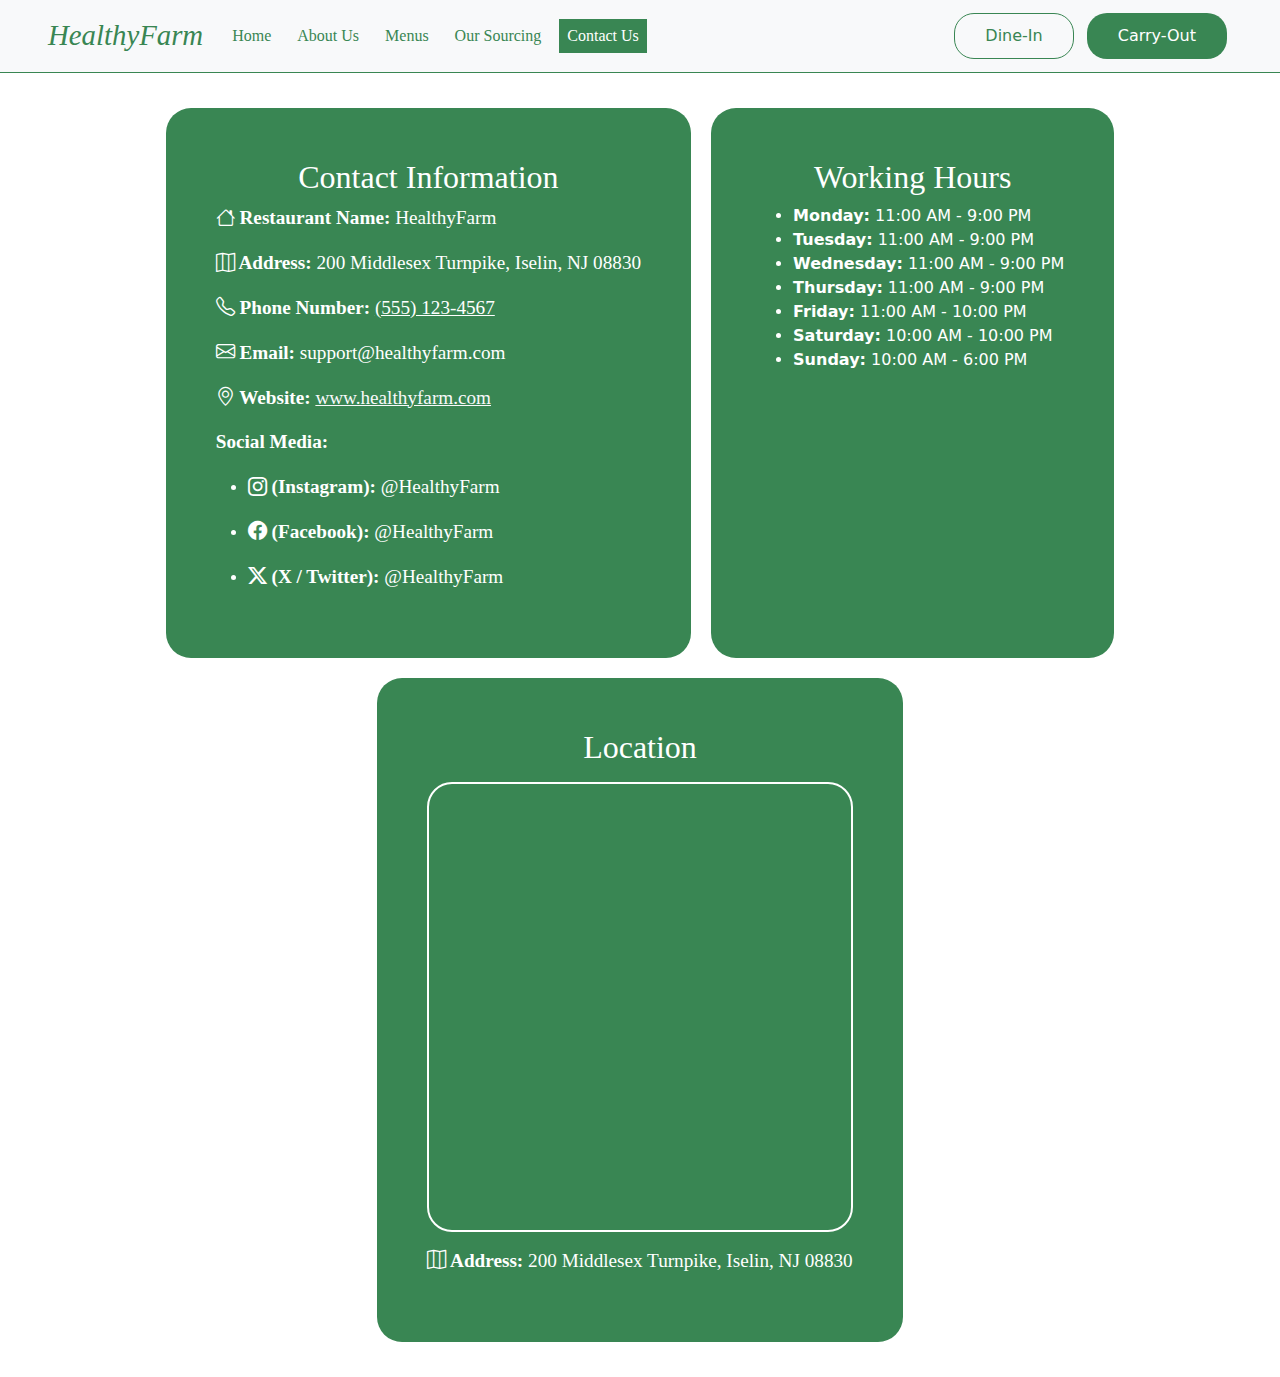
<file: contact-us.html>
<!DOCTYPE html>
<html>
  <head lang="en">
    <meta charset="utf-8" />
    <meta name="viewport" content="width=device-width, initial-scale=1" />
    <!-- Latest compiled and minified CSS -->
    <link
      href="https://cdn.jsdelivr.net/npm/bootstrap@5.3.3/dist/css/bootstrap.min.css"
      rel="stylesheet"
      integrity="sha384-QWTKZyjpPEjISv5WaRU9OFeRpok6YctnYmDr5pNlyT2bRjXh0JMhjY6hW+ALEwIH"
      crossorigin="anonymous"
    />

    <!-- Bootstrap Icons -->
    <link
      rel="stylesheet"
      href="https://cdn.jsdelivr.net/npm/bootstrap-icons@1.11.3/font/bootstrap-icons.min.css"
    />

    <!-- Google Fonts-->
    <link rel="preconnect" href="https://fonts.googleapis.com" />
    <link rel="preconnect" href="https://fonts.gstatic.com" crossorigin />
    <link
      href="https://fonts.googleapis.com/css2?family=Roboto:ital,wght@0,100..900;1,100..900&display=swap"
      rel="stylesheet"
    />

    <link href="styles/style.css" rel="stylesheet" type="text/css" />

    <link href="styles/contact-us.css" rel="stylesheet" type="text/css" />

    <link rel="icon" href="resources/leaf-16.ico" type="image/ico" sizes="16x16" />

    <title>HealthyFarm - Contact Us</title>
  </head>
  <body>
    <nav class="navbar navbar-expand-lg sticky-top bg-light">
      <div class="container-fluid px-5">
        <a class="navbar-brand" href="index.html">HealthyFarm</a>
        <button
          class="btn navbar-toggler"
          type="button"
          data-bs-toggle="collapse"
          data-bs-target="#navbarCollapseContent"
          aria-controls="navbarCollapseContent"
          aria-expanded="false"
          aria-label="Toggle Navigation"
        >
          <i class="bi bi-list"></i>
        </button>
        <div class="collapse navbar-collapse" id="navbarCollapseContent">
          <ul class="navbar-nav nav-links">
            <li class="nav-item">
              <a href="index.html" class="nav-link">Home</a>
            </li>
            <li class="nav-item">
              <a href="about-us.html" class="nav-link">About Us</a>
            </li>
            <li class="nav-item">
              <a href="menus.html" class="nav-link">Menus</a>
            </li>
            <li class="nav-item">
              <a href="our-sourcing.html" class="nav-link">Our Sourcing</a>
            </li>
            <li class="nav-item">
              <a href="contact-us.html" class="nav-link active">Contact Us</a>
            </li>
          </ul>
          <ul class="navbar-nav ms-auto">
            <li class="nav-item">
              <a href="#" class="btn btn-outline main-color me-2 order-btn">Dine-In</a>
            </li>
            <li class="nav-item">
              <a href="#" class="btn order-btn">Carry-Out</a>
            </li>
          </ul>
        </div>
      </div>
    </nav>

    <div id="contact-us" class="container">
      <div class="d-flex justify-content-center flex-wrap text-white">
        <div class="section">
          <h2>Contact Information</h2>
          <p><b><i class="bi bi-house"></i> Restaurant Name:</b> HealthyFarm</p>
          <p><b><i class="bi bi-map"></i> Address:</b> 200 Middlesex Turnpike, Iselin, NJ 08830</p>
          <p><b><i class="bi bi-telephone"></i> Phone Number:</b> <u>(555) 123-4567</u></p>
          <p><b><i class="bi bi-envelope"></i> Email:</b> support@healthyfarm.com</p>
          <p><b><i class="bi bi-geo-alt"></i> Website:</b> <a href="index.html" class="link-light">www.healthyfarm.com</a></p>
          <p><b>Social Media:</b></p>
          <ul>
            <li>
              <p><b><i class="bi bi-instagram"></i> (Instagram):</b> @HealthyFarm</p>
            </li>
            <li>
              <p><b><i class="bi bi-facebook"></i> (Facebook):</b> @HealthyFarm</p>
            </li>
            <li>
              <p><b><i class="bi bi-twitter-x"></i> (X / Twitter): </b> @HealthyFarm</p>
            </li>
          </ul>
        </div>
        <div class="section">
          <h2>Working Hours</h2>
          <ul>
            <li><b>Monday:</b> 11:00 AM - 9:00 PM</li>
            <li><b>Tuesday:</b> 11:00 AM - 9:00 PM</li>
            <li><b>Wednesday:</b> 11:00 AM - 9:00 PM</li>
            <li><b>Thursday:</b> 11:00 AM - 9:00 PM</li>
            <li><b>Friday:</b> 11:00 AM - 10:00 PM</li>
            <li><b>Saturday:</b> 10:00 AM - 10:00 PM</li>
            <li><b>Sunday:</b> 10:00 AM - 6:00 PM</li>
          </ul>
        </div>
        <div class="section">
          <h2>Location</h2>
          <iframe
            src="https://www.google.com/maps/embed?pb=!1m18!1m12!1m3!1d2583.1499462413485!2d-74.32786975978212!3d40.57153651083798!2m3!1f0!2f0!3f0!3m2!1i1024!2i768!4f13.1!3m3!1m2!1s0x89c3b68f5aa55555%3A0x2c7a840f1dd91220!2shealth%20farm!5e0!3m2!1sen!2sus!4v1743534923144!5m2!1sen!2sus"
            width="100%"
            height="450"
            style="border: 2px solid white; border-radius: 25px;"
            allowfullscreen=""
            loading="lazy"
            referrerpolicy="no-referrer-when-downgrade"
            class="my-2"
          ></iframe>
          <p class="text-center"><b><i class="bi bi-map"></i> Address:</b> 200 Middlesex Turnpike, Iselin, NJ 08830</p>
        </div>
      </div>
    </div>

    <div id="order-content" class="justify-content-center align-items-center">
      <div class="window d-flex justify-content-around align-items-center flex-column p-5">
        <button type="button" class="close-btn"><i class="bi bi-x"></i></button>
        <h1 class="fancy-headline">Sign In To Order</h1>
        <div class="container">
          <h3>Email Address</h3>
          <input type="text" placeholder="username@email.com" name="email" class="form-control" />
        </div>
        <div class="container">
          <h3>Password</h3>
          <input type="password" placeholder="Password" name="password" class="form-control" />
        </div>
        <button class="btn w-100">Sign In</button>
        <a href="#" class="link-success">Don't have an account? Register now!</a>
      </div>
    </div>
    <!-- Latest compiled and minified Script -->
    <script
      src="https://cdn.jsdelivr.net/npm/bootstrap@5.3.3/dist/js/bootstrap.bundle.min.js"
      integrity="sha384-YvpcrYf0tY3lHB60NNkmXc5s9fDVZLESaAA55NDzOxhy9GkcIdslK1eN7N6jIeHz"
      crossorigin="anonymous"
    ></script>
    <script src="scripts/hashChange.js"></script>
    <script src="scripts/orderButtons.js"></script>
    <script src="scripts/scrollNavbar.js"></script>
  </body>
</html>
</file>
<file: styles/style.css>
* {
  --main-color: #398653;
  --darker-main: #285e3a;
  --second-color: #e3e3e3;
  scrollbar-color: var(--main-color) var(--darker-main);
}

h1, h2, h3, h4, h5 {
    font-family: "Nunito Sans";
}

p, span, a {
    font-family: "Lora", Serif;
    font-size: 1.2rem;
}

img {
  user-select: none;
}

.navbar {
  transition: box-shadow 0.6s ease;
  border-bottom: solid 1px var(--main-color);
  overflow: hidden;
}

.navbar-brand,
.nav-link,
.fancy-btn:hover {
  color: var(--main-color);
}

.navbar-brand {
  font-style: italic;
  font-family: "Times New Roman", Times, serif;
  font-size: 1.8rem;
}

.navbar-brand:hover {
  color: var(--main-color);
}

.nav-link {
  transition-property: background-color, color;
  transition-timing-function: ease;
  transition-duration: 0.6s;
  display: inline-block;
  margin: 5px;
  padding: 5px;
}

.nav-link.active,
.nav-link:hover,
.btn-outline.main-color:hover {
  color: white !important;
  background-color: var(--main-color);
}

.navbar-nav .btn {
    margin: 5px;
}

.btn {
  color: white;
  background-color: var(--main-color);
  padding: 10px 30px !important;
  border-radius: 20px;
  transition-property: background-color, color, border-color;
  transition-timing-function: ease;
  transition-duration: 0.6s;
  display: inline-block;
  position: relative;
  overflow: hidden;
}

.btn-outline {
  background-color: rgb(0, 0, 0, 0);
  color: white;
  border: 1px solid white;
}

.btn-outline:not(.main-color):not(.fancy-btn):hover {
  background-color: white;
  color: var(--main-color);
}

.btn-outline.main-color {
  color: var(--main-color);
  border-color: var(--main-color);
}

.btn:not(.btn-outline):hover {
  background-color: var(--darker-main);
  color: white;
}

.fancy-btn::before {
  content: "";
  position: absolute;
  width: 100%;
  height: 100%;
  top: 0;
  left: 0;
  background-color: white;
  z-index: -1;
  transition: transform 0.6s ease;
  transform: scaleY(0);
  transform-origin: top;
}

.fancy-btn:hover::before {
  transform: scaleY(1);
  transform-origin: bottom;
}

.fancy-btn:hover {
  border: solid 1px white;
}

.fancy-headline {
  color: var(--main-color);
  position: relative;
  display: inline-block;
}

.fancy-headline:after {
  content: "";
  position: absolute;
  background-color: var(--main-color);
  width: 100%;
  height: 0.2rem;
  bottom: -5px;
  left: 0;
  border-radius: 50px;
  transform: scaleX(0);
  transform-origin: left;
  transition: transform 0.6s ease;
}

.fancy-headline:hover::after {
  transform: scaleX(1);
}

#order-content {
  display: none;
  position: fixed;
  width: 100%;
  height: 100%;
  background-color: rgb(0, 0, 0, 0.5);
  top: 0;
  left: 0;
  z-index: 9999;
  padding: 100px 0px;
}

#order-content .window {
  position: relative;
  overflow: hidden;
  background-color: white;
  width: 500px;
  height: 85vh;
  max-height: 550px;
  border-radius: 50px;
}

#order-content .close-btn {
  position: absolute;
  border: none;
  background-color: rgb(0, 0, 0, 0);
  color: rgb(255, 0, 0, 0.7);
  font-size: 2rem;
  right: 0;
  top: 0;
  padding: 0;
  line-height: 0;
  margin: 25px;
  transition-property: color, background-color;
  transition-duration: 0.6s;
  transition-timing-function: ease;
  border-radius: 5px;
}

#order-content .close-btn:hover {
  color: white;
  background-color: rgb(255, 0, 0, 0.7);
}
</file>
<file: styles/contact-us.css>
#contact-us {
  display: flex;
  justify-content: center;
  align-items: center;
  padding: 25px 0px;
}

#contact-us .section {
  background-color: var(--main-color);
  padding: 50px;
  margin: 10px;
  border-radius: 25px;
}

#contact-us h2 {
  text-align: center;
}
</file>
